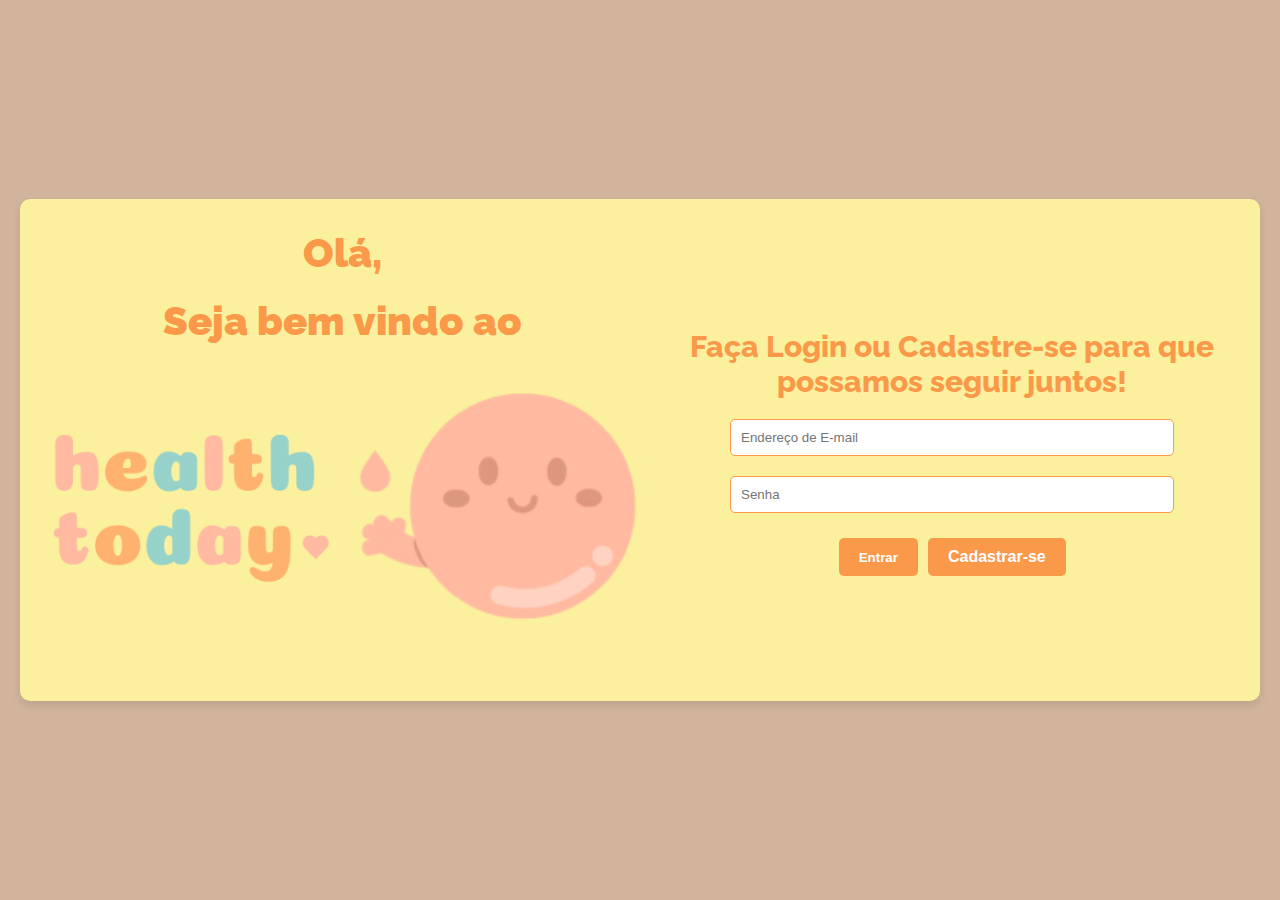
<file: index.html>
<!DOCTYPE html>
<html lang="pt-br">

<head>
    <meta charset="UTF-8" />
    <title>IconHealthToday | Entrar</title>
    <link rel="stylesheet" href="style\index.css">
    <link rel="icon" href="icon\logo.png" type="image/png" />
</head>

<body>
    <div class="login-container">
        <div class="login-container-apresentacao">
            <h2>Olá,</h2>
            <h3>Seja bem vindo ao</h3>
            <div class="imagensIndex">
                <img class="imageIconHealthToday" src="icon\lettermark.png" alt="imageIconHealthToday" />
                <img class="logoIconHealthToday" src="icon\logo.png" alt="logoIconHealthToday" />
            </div>
        </div>
        <div class="login-container-form">
            <form id="login-form">
                <h4>Faça Login ou Cadastre-se para que possamos seguir juntos!</h4>
                <input type="email" id="login-email" placeholder="Endereço de E-mail" required />
                <input type="password" id="login-password" placeholder="Senha" required />
                <div class="button-container">
                    <button type="submit">Entrar</button>
                    <a href="cadastro.html" class="signup-button">Cadastrar-se</a>
                </div>
            </form>
        </div>
    </div>
</file>
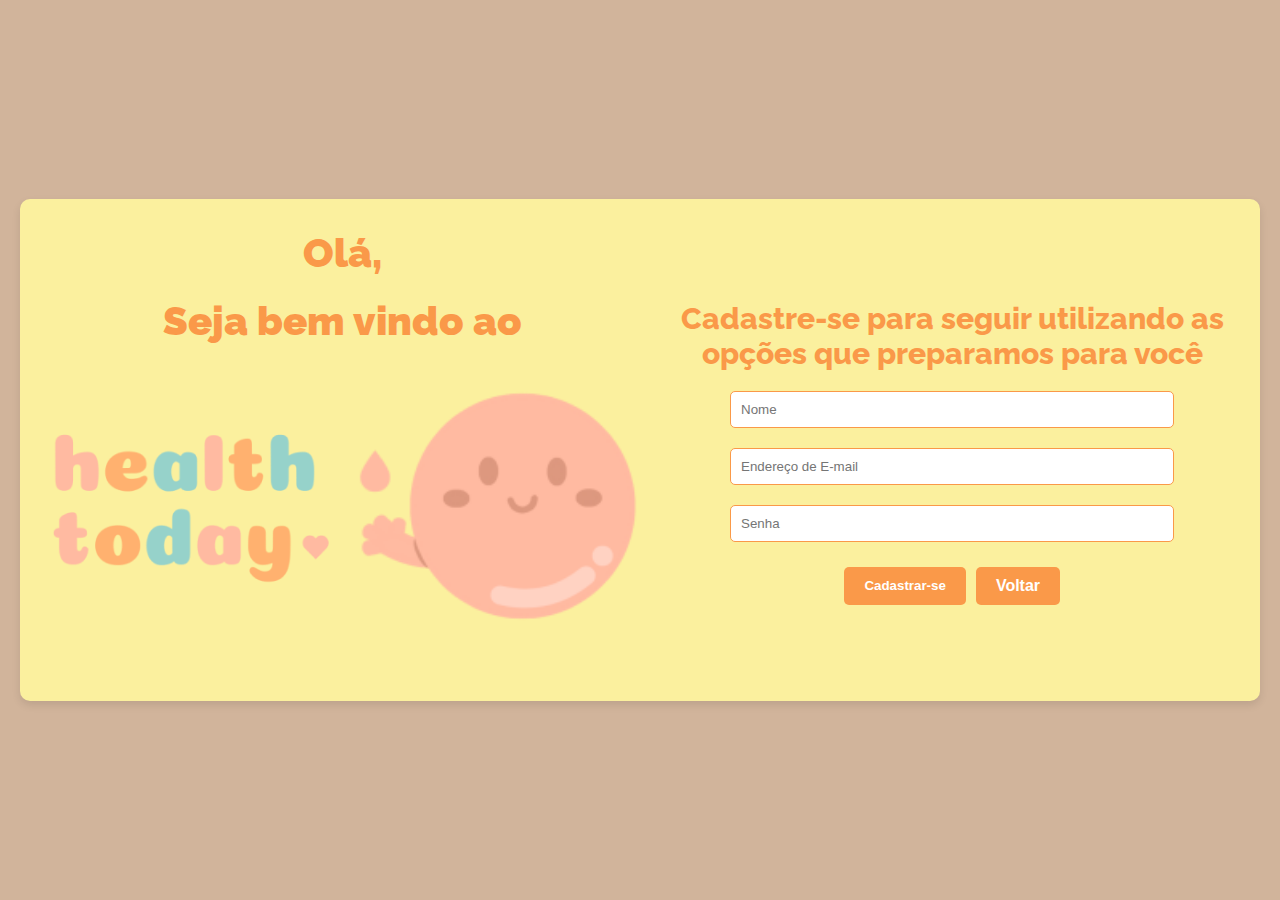
<file: cadastro.html>
<!DOCTYPE html>
<html lang="pt-br">

<head>
    <meta charset="UTF-8" />
    <title>IconHealthToday | Entrar</title>
    <link rel="stylesheet" href="style\index.css">
    <link rel="icon" href="icon\logo.png" type="image/png" />
</head>

</head>
<body>
    <div class="login-container">
        <div class="login-container-apresentacao">
            <h2>Olá,</h2>
            <h3>Seja bem vindo ao</h3>
            <div class="imagensIndex">
                <img class="imageIconHealthToday" src="icon\lettermark.png" alt="imageIconHealthToday" />
                <img class="logoIconHealthToday" src="icon\logo.png" alt="logoIconHealthToday" />
            </div>
        </div>
        <div class="login-container-form">
        <form id="signup-form">
            <h4>Cadastre-se para seguir utilizando as opções que preparamos para você</h4>
            <input type="text" id="name" placeholder = "Nome" required>
            <input type="email" id="email" placeholder = "Endereço de E-mail" required>
            <input type="password" id="password" placeholder = "Senha" required>
            <div class="button-container">
                <button class="login-button-cadastro" type = "submit"> Cadastrar-se </button>
                <a href="index.html" class="login-button"> Voltar </a>
            </div>
        </form>
    </div>
</file>
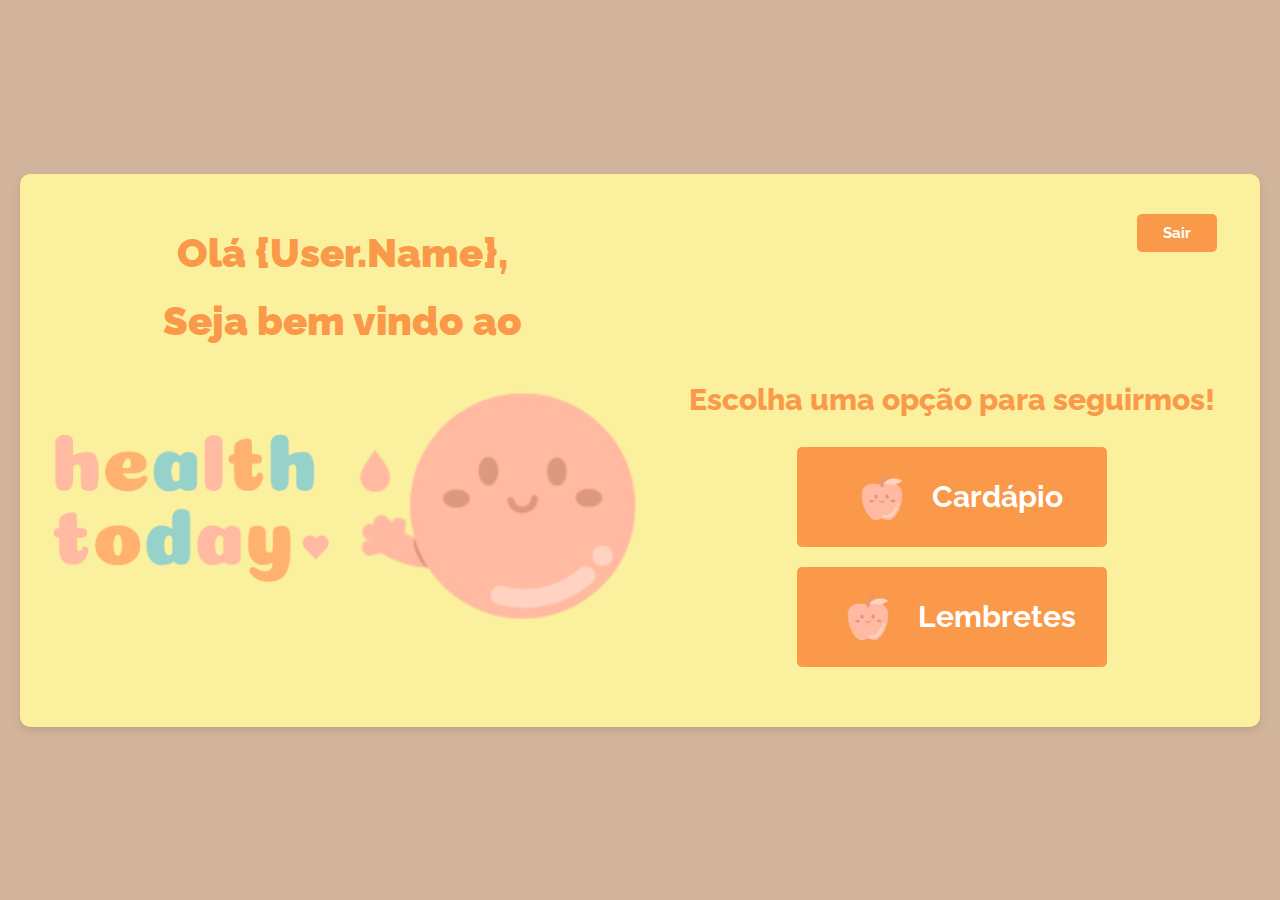
<file: home.html>
<!DOCTYPE html>
<html lang="pt-br">

<head>
    <meta charset="UTF-8" />
    <title>IconHealthToday | Entrar</title>
    <link rel="stylesheet" href="style/home.css">
    <link rel="icon" href="icon/logo.png" type="image/png" />
</head>

<body>
    <div class="login-container">
        <div class="login-container-apresentacao">
            <h2>Olá {User.Name},</h2>
            <h3>Seja bem vindo ao</h3>
            <div class="imagensIndex">
                <img class="imageIconHealthToday" src="icon/lettermark.png" alt="imageIconHealthToday" />
                <img class="logoIconHealthToday" src="icon/logo.png" alt="logoIconHealthToday" />
            </div>
        </div>
        <div class="login-container-form">
            <a href="index.html" class="return-button">Sair</a>
            <form id="signup-form">
                <h4>Escolha uma opção para seguirmos!</h4>
                <div class="buttons">
                    <a href="cardapio.html" class="signup-button">
                        <img class="logoCardapio" src="icon\logo ht (14) 1.png" alt="logoCardapio"/> Cardápio
                    </a>
                    <a href="lembretes.html" class="signup-button">
                        <img class="logoLembretes" src="icon\logo ht (14) 1.png" alt="logoLembretes"/> Lembretes
                    </a>
                </div>
            </form>
        </div>
    </div>
</body>

</html>
</file>
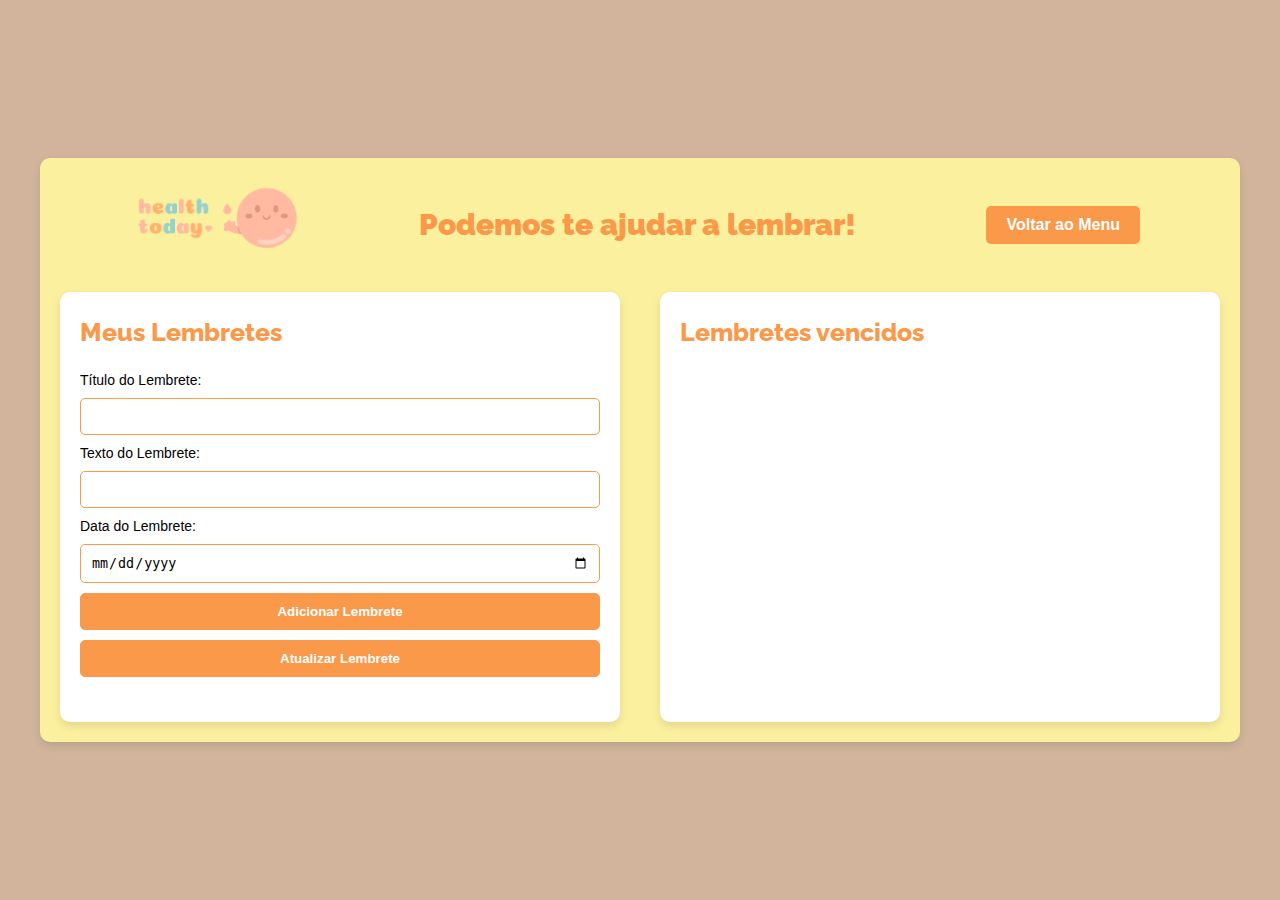
<file: lembretes.html>
<!DOCTYPE html>
<html lang="pt-br">

<head>
    <meta charset="UTF-8" />
    <title>IconHealthToday | Entrar</title>
    <link rel="stylesheet" href="style/lembretes.css">
    <link rel="icon" href="icon/logo.png" type="image/png" />
</head>

<body>
    <div class="container">
        <div class="login-container-apresentacao">
            <div class="imagensIndex">
                <img class="imageIconHealthToday" src="icon/lettermark.png" alt="imageIconHealthToday" />
                <img class="logoIconHealthToday" src="icon/logo.png" alt="logoIconHealthToday" />
            </div>
            <h3>Podemos te ajudar a lembrar!</h3>
            <a href="home.html" class="signup-button">Voltar ao Menu</a>
        </div>

        <div class="reminder-sections">
            <section id="reminders-section">
                <h2>Meus Lembretes</h2>
                <form id="reminder-form" onsubmit="addReminder(event)">
                    <label for="reminder-text">Título do Lembrete:</label>
                    <input type="text" id="reminder-text" required>

                    <label for="reminder-text">Texto do Lembrete:</label>
                    <input type="text" id="reminder-text" required>
        
                    <label for="reminder-date">Data do Lembrete:</label>
                    <input type="date" id="reminder-date" required>
        
                    <button type="submit">Adicionar Lembrete</button>
                    <button type="submit">Atualizar Lembrete</button>
                </form>
    
                <ul id="reminders-list">
                    <!-- A lista de lembretes será inserida aqui pelo JavaScript -->
                </ul>
            </section>
    
            <section id="expired-reminders-section">
                <h2>Lembretes vencidos</h2>
                <ul id="expired-reminders-list">
                    <!-- A lista de lembretes vencidos será inserida aqui pelo JavaScript -->
                </ul>
            </section>
        </div>
    </div>
</body>

</html>
</file>
<file: style/home.css>
@import url('https://fonts.googleapis.com/css2?family=Raleway:ital,wght@0,100..900;1,100..900&display=swap');

body {
    font-family: Arial, sans-serif;
    background-color: #d1b49b;
    text-align: center;
    margin: 0;
    padding: 0;
    height: 100vh;
    display: flex;
    justify-content: center;
    align-items: center;
}

.login-container {
    background-color: #fbf09e;
    border-radius: 10px;
    display: flex;
    justify-content: center;
    align-items: center;
    padding: 20px;
    box-shadow: 0 4px 8px rgba(0,0,0,0.1);
    max-width: 1200px;
    width: 100%;
}

.login-container-apresentacao {
    display: flex;
    flex-direction: column;
    align-items: center;
    margin-right: 20px;
}

.imageIconHealthToday, .logoIconHealthToday {
    width: 300px;
    margin-bottom: 20px;
}

.login-container h2, .login-container h3 {
    font-family: "Raleway", sans-serif;
    font-size: 40px;
    font-weight: 900;
    line-height: 1.2;
    color: #fa9949;
    margin: 10px 0;
}

.login-container-form {
    display: flex;
    flex-direction: column;
    align-items: center;
    padding: 10px;
    text-align: center;
    flex: 1;
}

#signup-form {
    margin: 20px 0;
    font-size: 10px;
}

.login-container-form h4 {
    font-family: "Raleway", sans-serif;
    font-size: 30px;
    font-weight: 800;
    color: #fa9949;
    word-break: break-word;
    margin: 10px 0;
}

.buttons {
    display: flex;
    flex-direction: column;
    align-items: center;
    margin-top: 20px;
}

.return-button {
    display: flex;
    align-items: center;
    justify-content: center;
    padding: 10px 20px;
    background-color: #fa9949;
    color: #ffffff;
    font-weight: bold;
    border: none;
    border-radius: 5px;
    cursor: pointer;
    outline: none;
    text-decoration: none;
    margin: 10px 0px 100px 450px;
    width: 40px;
    font-size: 15px;
    transition: background-color 0.3s ease;
    font-family: "Raleway", sans-serif;
}

.signup-button {
    display: flex;
    align-items: center;
    justify-content: center;
    padding: 15px 30px;
    background-color: #fa9949;
    color: #ffffff;
    font-weight: bold;
    border: none;
    border-radius: 5px;
    cursor: pointer;
    outline: none;
    text-decoration: none;
    margin: 10px;
    width: 250px;
    font-size: 30px;
    transition: background-color 0.3s ease;
    font-family: "Raleway", sans-serif;
}

.signup-button img {
    width: 60px;
    height: 50px;
    margin-right: 10px;
    padding: 10px;
}

.return-button:hover {
    background-color: #e09b60;
}

.signup-button:hover {
    background-color: #e09b60;
}
</file>
<file: style/lembretes.css>
@import url('https://fonts.googleapis.com/css2?family=Raleway:ital,wght@0,100..900;1,100..900&display=swap');

body {
    font-family: Arial, sans-serif;
    background-color: #d1b49b;
    text-align: center;
    margin: 0;
    padding: 0;
    height: 100vh;
    display: flex;
    justify-content: center;
    align-items: center;
}

.container {
    background-color: #fbf09e;
    border-radius: 10px;
    display: flex;
    flex-direction: column;
    align-items: center;
    padding: 20px;
    box-shadow: 0 4px 8px rgba(0, 0, 0, 0.1);
    max-width: 1200px;
    width: 100%;
    box-sizing: border-box;
}

.login-container-apresentacao {
    display: flex;
    flex-direction: row; /* Direção dos itens: linha */
    align-items: center;
    margin-bottom: 20px;
}

.imageIconHealthToday, .logoIconHealthToday {
    width: 80px;
    margin-bottom: 10px;
}

.container h2, .container h3 {
    font-family: "Raleway", sans-serif;
    font-size: 30px;
    font-weight: 900;
    line-height: 1.2;
    color: #fa9949;
    margin: 5px 0;
    margin-right: 10px;
}

.reminder-sections {
    display: flex;
    justify-content: space-between;
    width: 100%;
}

#reminders-section, #expired-reminders-section {
    background-color: #fff;
    border-radius: 10px;
    padding: 20px;
    box-shadow: 0 4px 8px rgba(0,0,0,0.1);
    width: calc(50% - 20px); /* 50% width with spacing */
    box-sizing: border-box;
    text-align: left;
}

#reminders-section h2, #expired-reminders-section h2 {
    font-family: "Raleway", sans-serif;
    font-size: 25px;
    font-weight: 800;
    color: #fa9949;
    margin-bottom: 20px;
}

#reminder-form {
    display: flex;
    flex-direction: column;
}

#reminder-form label {
    font-size: 14px;
    margin: 5px 0;
    text-align: left;
}

#reminder-form input, #reminder-form button {
    padding: 10px;
    border: 1px solid #fa9949;
    border-radius: 5px;
    outline: none;
    width: 100%;
    margin: 5px 0;
    box-sizing: border-box;
}

#reminder-form button {
    background-color: #fa9949;
    color: #ffffff;
    font-weight: bold;
    cursor: pointer;
    outline: none;
    text-decoration: none;
}

#reminder-form button:hover {
    background-color: #e09b60;
}

#reminders-list, #expired-reminders-list {
    list-style: none;
    padding: 0;
    margin-top: 20px;
    text-align: left;
}

#reminders-list li, #expired-reminders-list li {
    background-color: #f9f9f9;
    border: 1px solid #FFB16F;
    border-radius: 5px;
    margin: 5px 0;
    padding: 10px;
    box-sizing: border-box;
}

.signup-button{
    padding: 10px 20px;
    background-color: #fa9949;
    color: #ffffff;
    font-weight: bold;
    border: none;
    border-radius: 5px;
    cursor: pointer;
    outline: none;
    text-decoration: none;
    margin: 5px;
    margin-left: 120px;
}

.imagensIndex{
    margin-right: 120px;
}
</file>
